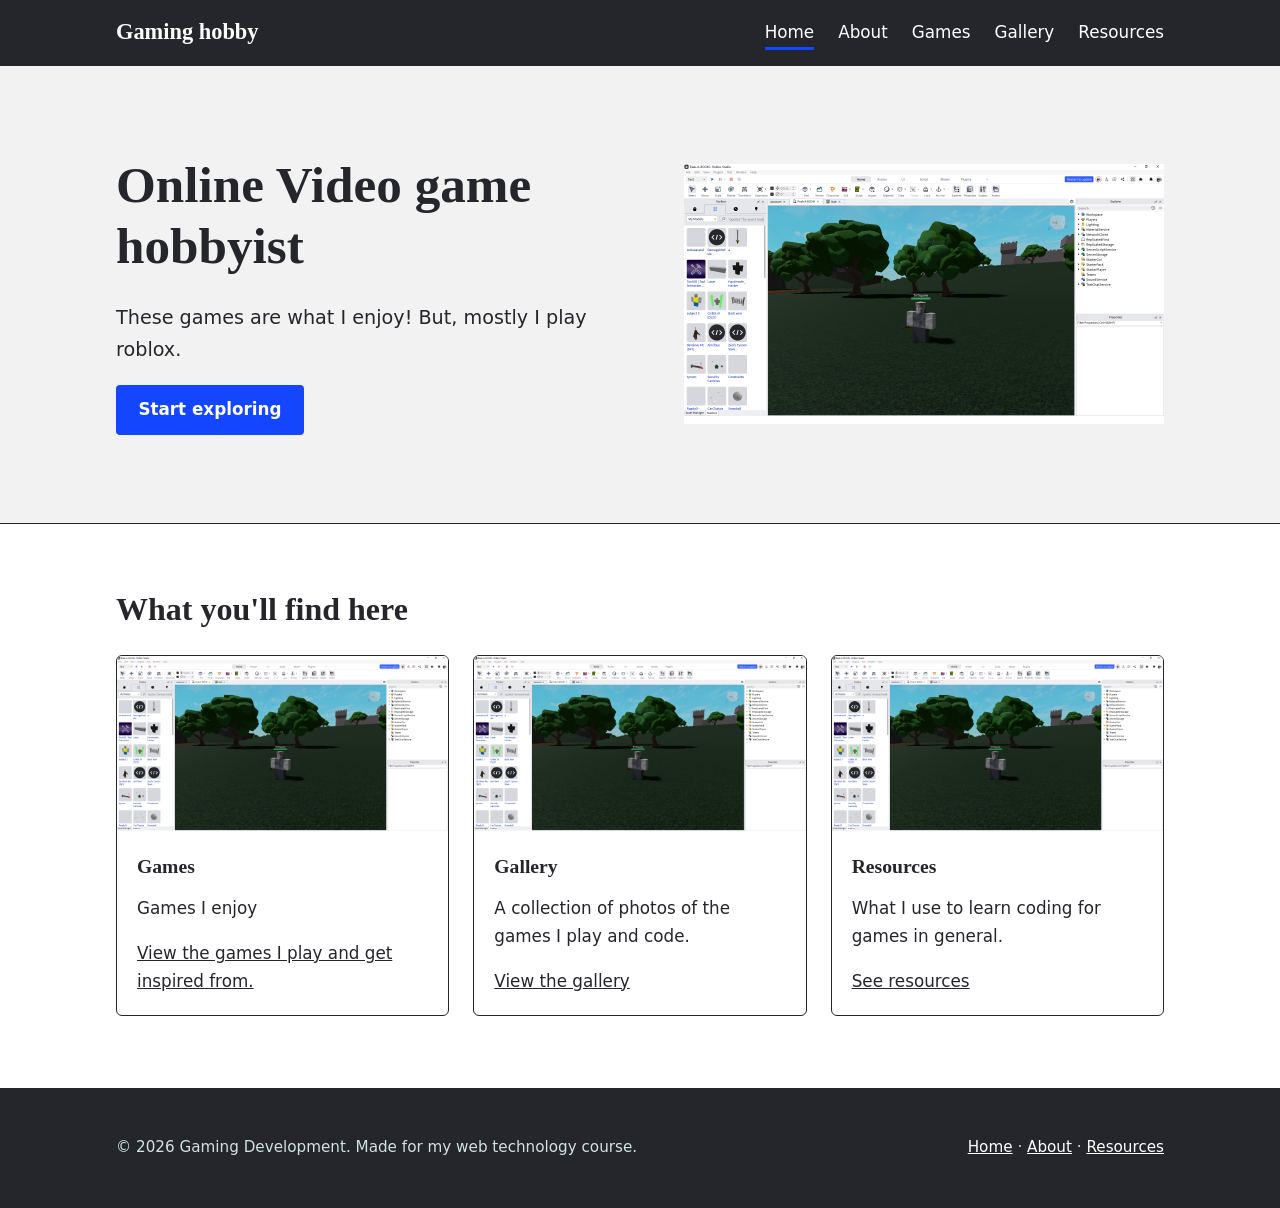
<file: index.html>
<!DOCTYPE html>
<html lang="en">
<head>
<meta charset="UTF-8">
<meta name="viewport" content="width=device-width, initial-scale=1">
<meta name="description" content="Development of games">
<title>Main | Gaming Development</title>
<link rel="stylesheet" href="css/style.css">
</head>
<body>
<header>
  <div class="wrap bar">
    <a class="logo" href="index.html">Gaming hobby</a>
    <input type="checkbox" id="menu-toggle" aria-label="Toggle menu">
    <label class="menu-btn" for="menu-toggle">Menu</label>
    <nav aria-label="Main navigation"><ul><li><a href="index.html" aria-current="page">Home</a></li><li><a href="about.html">About</a></li><li><a href="games.html">Games</a></li><li><a href="gallery.html">Gallery</a></li><li><a href="resources.html">Resources</a></li></ul></nav>
  </div>
</header>
<main>


<section class="hero"><div class="wrap">
  <div>
    <h1>Online Video game hobbyist</h1>
    <p>These games are what I enjoy! But, mostly I play roblox.</p>
    <a class="btn" href="games.html">Start exploring</a>
  </div>
  <img src="images/roblosdev.png" alt="Placeholder illustration of a tide pool at low tide" width="600" height="400">
</div></section>
<section><div class="wrap">  
  <h2>What you'll find here</h2>
  <div class="grid">
    <article class="card"><img src="images/roblosdev.png" alt="Placeholder photo for the Games page" width="600" height="400"><div class="body"><h3>Games</h3><p>Games I enjoy</p><a href="games.html">View the games I play and get inspired from.</a></div></article>
    <article class="card"><img src="images/roblosdev.png" alt="Placeholder photo for the Gallery page" width="600" height="400"><div class="body"><h3>Gallery</h3><p>A collection of photos of the games I play and code.</p><a href="gallery.html">View the gallery</a></div></article>
    <article class="card"><img src="images/roblosdev.png" alt="Placeholder photo for the Resources page" width="600" height="400"><div class="body"><h3>Resources</h3><p>What I use to learn coding for games in general.</p><a href="resources.html">See resources</a></div></article>
  </div>
</div></section>
</main>
<footer>
  <div class="wrap">
    <p>&copy; 2026 Gaming Development. Made for my web technology course.</p>
    <p><a href="index.html">Home</a> &middot; <a href="about.html">About</a> &middot; <a href="resources.html">Resources</a></p>
  </div>
</footer>
</body>
</html>
</file>
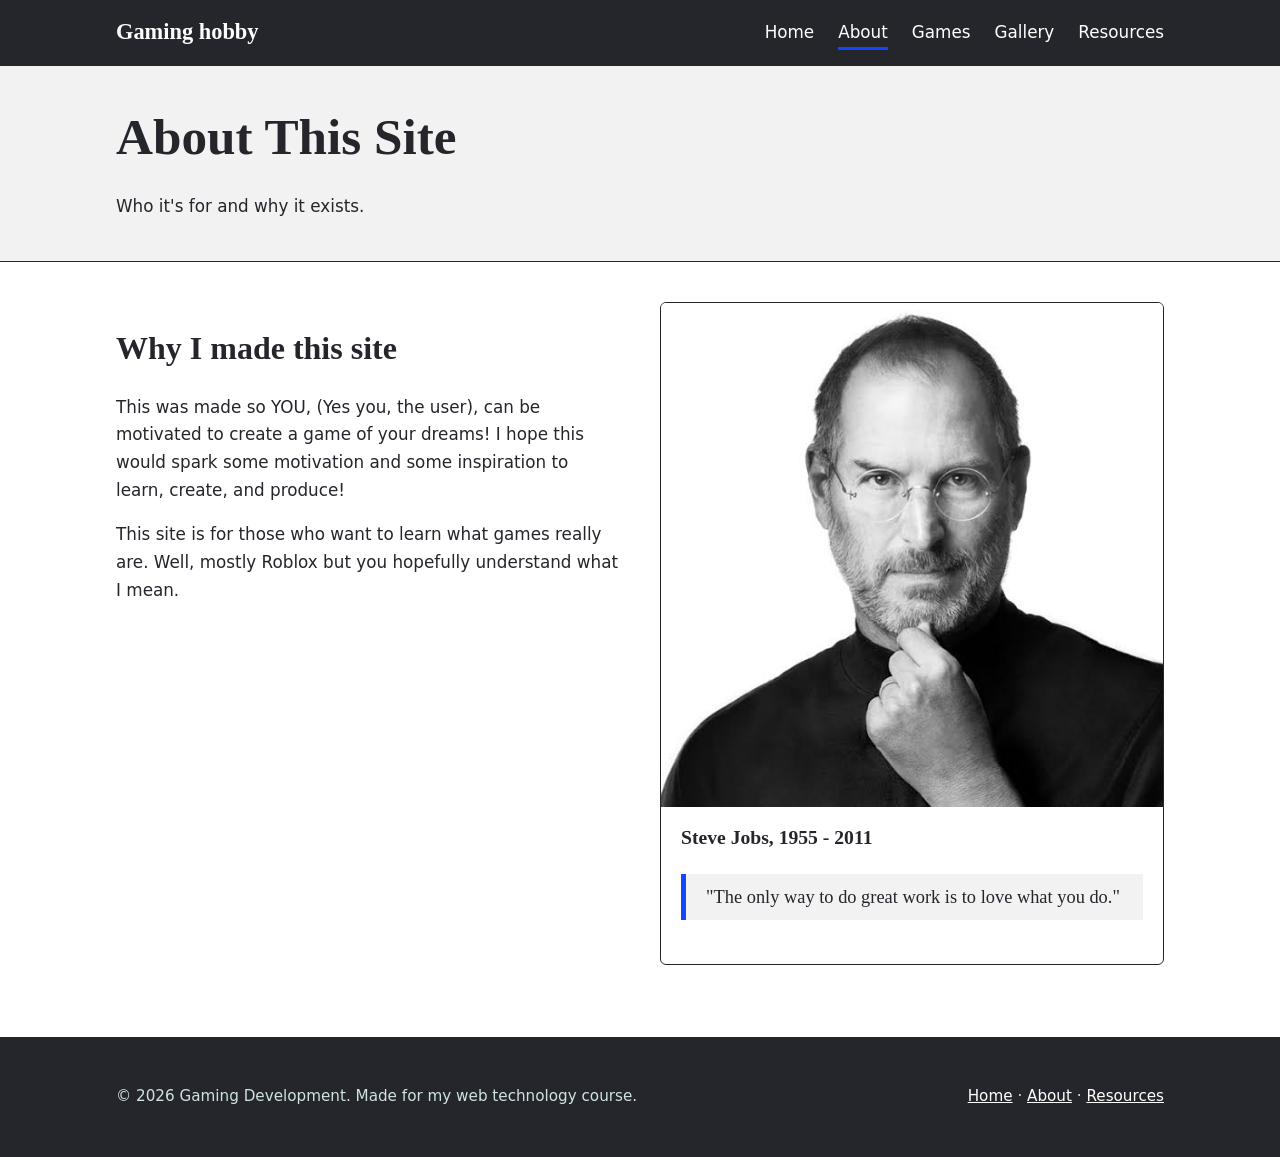
<file: about.html>
<!DOCTYPE html>
<html lang="en">
<head>
<meta charset="UTF-8">
<meta name="viewport" content="width=device-width, initial-scale=1">
<meta name="description" content="Development of games">
<title>About This Site | Gaming Development</title>
<link rel="stylesheet" href="css/style.css">
</head>
<body>
<header>
  <div class="wrap bar">
    <a class="logo" href="index.html">Gaming hobby</a>
    <input type="checkbox" id="menu-toggle" aria-label="Toggle menu">
    <label class="menu-btn" for="menu-toggle">Menu</label>
    <nav aria-label="Main navigation"><ul><li><a href="index.html">Home</a></li><li><a href="about.html" aria-current="page">About</a></li><li><a href="games.html">Games</a></li><li><a href="gallery.html">Gallery</a></li><li><a href="resources.html">Resources</a></li></ul></nav>
  </div>
</header>
<main>
<div class="page-title"><div class="wrap"><h1>About This Site</h1><p>Who it's for and why it exists.</p></div></div>

<section><div class="wrap split">
  <div class="prose">
    <h2>Why I made this site</h2>
    <p>This was made so YOU, (Yes you, the user), can be motivated to create a game of your dreams! I hope this would spark some motivation and some inspiration to learn, create, and produce!</p>
    <p>This site is for those who want to learn what games really are. Well, mostly Roblox but you hopefully understand what I mean.</p>
    
  </div>
  <article class="card"><img src="images/steve.jpeg" alt="Placeholder photo for the Gallery page" width="600" height="400"><div class="body"><h3>Steve Jobs, 1955 - 2011</h3><blockquote>"The only way to do great work is to love what you do."</blockquote></div></article>
</div></section>
</main>
<footer>
  <div class="wrap">
    <p>&copy; 2026 Gaming Development. Made for my web technology course.</p>
    <p><a href="index.html">Home</a> &middot; <a href="about.html">About</a> &middot; <a href="resources.html">Resources</a></p>
  </div>
</footer>
</body>
</html>
</file>
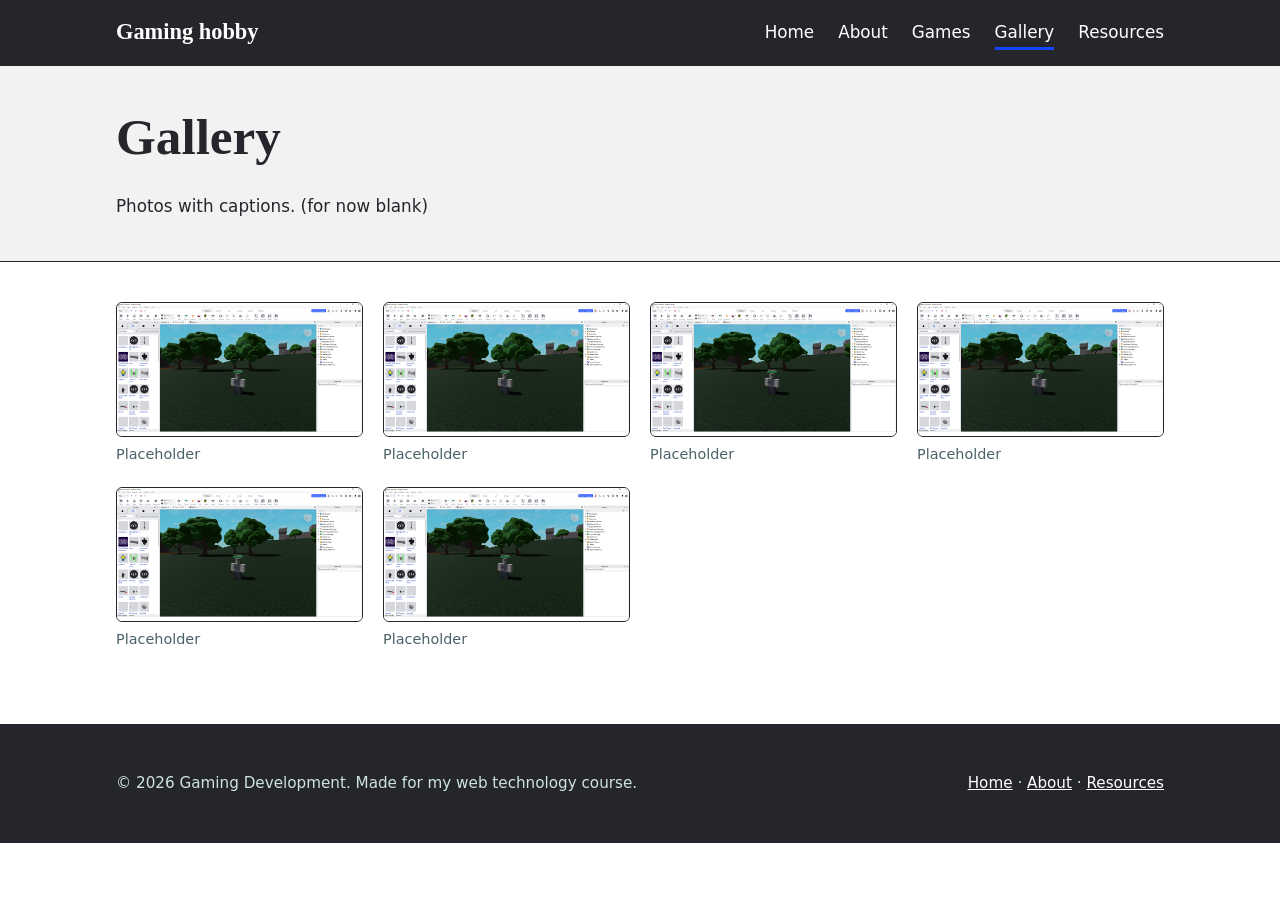
<file: gallery.html>
<!DOCTYPE html>
<html lang="en">
<head>
<meta charset="UTF-8">
<meta name="viewport" content="width=device-width, initial-scale=1">
<meta name="description" content="Development of games">
<title>Gallery | Gaming Development</title>
<link rel="stylesheet" href="css/style.css">
</head>
<body>
<header>
  <div class="wrap bar">
    <a class="logo" href="index.html">Gaming hobby</a>
    <input type="checkbox" id="menu-toggle" aria-label="Toggle menu">
    <label class="menu-btn" for="menu-toggle">Menu</label>
    <nav aria-label="Main navigation"><ul><li><a href="index.html">Home</a></li><li><a href="about.html">About</a></li><li><a href="games.html">Games</a></li><li><a href="gallery.html" aria-current="page">Gallery</a></li><li><a href="resources.html">Resources</a></li></ul></nav>
  </div>
</header>
<main>
<div class="page-title"><div class="wrap"><h1>Gallery</h1><p>Photos with captions. (for now blank)</p></div></div>

<section><div class="wrap">
  <div class="gallery">
    <figure><img src="images/roblosdev.png" alt="Placeholder photo 1" width="600" height="400"><figcaption>Placeholder</figcaption></figure>
    <figure><img src="images/roblosdev.png" alt="Placeholder photo 2" width="600" height="400"><figcaption>Placeholder</figcaption></figure>
    <figure><img src="images/roblosdev.png" alt="Placeholder photo 3" width="600" height="400"><figcaption>Placeholder</figcaption></figure>
    <figure><img src="images/roblosdev.png" alt="Placeholder photo 4" width="600" height="400"><figcaption>Placeholder</figcaption></figure>
    <figure><img src="images/roblosdev.png" alt="Placeholder photo 5" width="600" height="400"><figcaption>Placeholder</figcaption></figure>
    <figure><img src="images/roblosdev.png" alt="Placeholder photo 6" width="600" height="400"><figcaption>Placeholder</figcaption></figure>
  </div>
</div></section>
</main>
<footer>
  <div class="wrap">
    <p>&copy; 2026 Gaming Development. Made for my web technology course.</p>
    <p><a href="index.html">Home</a> &middot; <a href="about.html">About</a> &middot; <a href="resources.html">Resources</a></p>
  </div>
</footer>
</body>
</html>
</file>
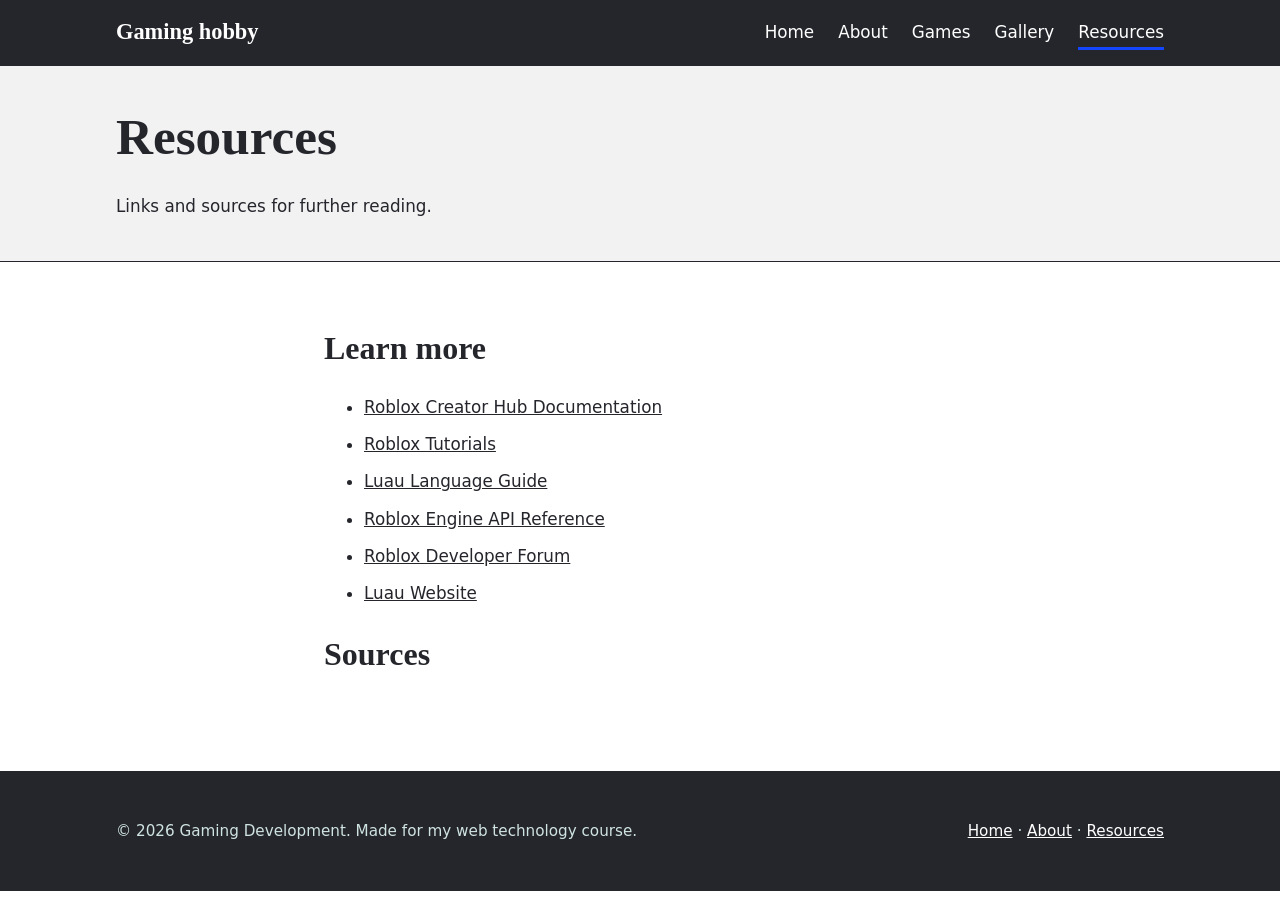
<file: resources.html>
<!DOCTYPE html>
<html lang="en">
<head>
<meta charset="UTF-8">
<meta name="viewport" content="width=device-width, initial-scale=1">
<meta name="description" content="Development of games">
<title>Resources | Gaming Development</title>
<link rel="stylesheet" href="css/style.css">
</head>
<body>
<header>
  <div class="wrap bar">
    <a class="logo" href="index.html">Gaming hobby</a>
    <input type="checkbox" id="menu-toggle" aria-label="Toggle menu">
    <label class="menu-btn" for="menu-toggle">Menu</label>
    <nav aria-label="Main navigation"><ul><li><a href="index.html">Home</a></li><li><a href="about.html">About</a></li><li><a href="games.html">Games</a></li><li><a href="gallery.html">Gallery</a></li><li><a href="resources.html" aria-current="page">Resources</a></li></ul></nav>
  </div>
</header>
<main>
<div class="page-title"><div class="wrap"><h1>Resources</h1><p>Links and sources for further reading.</p></div></div>

<section><div class="wrap prose">
  <h2>Learn more</h2>
  <ul class="links">
    <li><a href="https://create.roblox.com/docs" target="_blank" rel="noopener">Roblox Creator Hub Documentation</a></li>
    <li><a href="https://create.roblox.com/docs/tutorials" target="_blank" rel="noopener">Roblox Tutorials</a></li>
    <li><a href="https://create.roblox.com/docs/luau" target="_blank" rel="noopener noreferrer">Luau Language Guide</a></li>
    <li><a href="https://create.roblox.com/docs/reference/engine" target="_blank" rel="noopener noreferrer">Roblox Engine API Reference</a></li>
    <li><a href="https://devforum.roblox.com" target="_blank" rel="noopener noreferrer">Roblox Developer Forum</a></li>
    <li><a href="https://luau.org" target="_blank" rel="noopener noreferrer">Luau Website</a></li>
  </ul>
  <h2>Sources</h2>
  <p></p>
</div></section>
</main>
<footer>
  <div class="wrap">
    <p>&copy; 2026 Gaming Development. Made for my web technology course.</p>
    <p><a href="index.html">Home</a> &middot; <a href="about.html">About</a> &middot; <a href="resources.html">Resources</a></p>
  </div>
</footer>
</body>
</html>
</file>
<file: css/style.css>
:root{
  --ink:#25262C; --sea:#25262C; --foam:#F2F2F3; --paper:#FFFFFF; --coral:#1446FF ; --line:#25262C;
  --serif:Georgia,"Times New Roman",serif;
  --sans:system-ui,-apple-system,"Segoe UI",Roboto,Arial,sans-serif;
}

*{box-sizing:border-box}

body{margin:0;font-family:var(--sans);color:var(--ink);background:var(--paper);line-height:1.65;font-size:1.05rem}

img{max-width:100%;height:auto;display:block}

a{color:var(--sea)}

a:hover{color:var(--coral)}

:focus-visible{outline:3px solid var(--coral);outline-offset:2px}

h1,h2,h3{font-family:var(--serif);line-height:1.2;color:var(--sea)}

h1{font-size:clamp(2rem,5vw,3.2rem);margin:0 0 .5em}

h2{font-size:clamp(1.5rem,3vw,2rem)}

.wrap{max-width:68rem;margin:0 auto;padding:0 1.25rem}

.prose{max-width:42rem}

/* ----- Header & navigation (menu collapses on small screens, no JavaScript needed) ----- */
header{background:var(--ink);color:#fff}

.bar{display:flex;align-items:center;justify-content:space-between;flex-wrap:wrap;padding:.9rem 1.25rem}

.logo{font-family:var(--serif);font-size:1.4rem;color:#fff;text-decoration:none;font-weight:bold}

.menu-btn{display:none;color:#fff;border:1px solid #fff;padding:.3rem .8rem;border-radius:4px;cursor:pointer}

#menu-toggle{position:absolute;opacity:0}

#menu-toggle:focus-visible + .menu-btn{outline:3px solid var(--coral)}

nav ul{list-style:none;margin:0;padding:0;display:flex;gap:1.5rem}

nav a{color:#fff;text-decoration:none;padding:.3rem 0;border-bottom:3px solid transparent}

nav a:hover,nav a[aria-current="page"]{border-bottom-color:var(--coral);color:#fff}

/* ----- Hero ----- */
.hero{background:var(--foam);border-bottom:1px solid var(--line)}

.hero .wrap{display:grid;grid-template-columns:1.1fr 1fr;gap:2.5rem;align-items:center;padding-top:3rem;padding-bottom:3rem}

.hero p{font-size:1.2rem}

.btn{display:inline-block;background:var(--coral);color:#fff;padding:.7rem 1.4rem;border-radius:4px;text-decoration:none;font-weight:600}

.btn:hover{background:var(--ink);color:#fff}

/* ----- Sections & cards ----- */
main section{padding:2.5rem 0}

.page-title{background:var(--foam);border-bottom:1px solid var(--line);padding:2.5rem 0 1.5rem}

.grid{display:grid;grid-template-columns:repeat(3,1fr);gap:1.5rem}

.card{background:#fff;border:1px solid var(--line);border-radius:6px;overflow:hidden}

.card .body{padding:1rem 1.25rem 1.25rem}

.card h3{margin:.2rem 0 .4rem}

.split{display:grid;grid-template-columns:1fr 1fr;gap:2.5rem;align-items:start}

figure{margin:0}

figcaption{font-size:.9rem;color:#4a6168;padding-top:.4rem}

.gallery{display:grid;grid-template-columns:repeat(auto-fill,minmax(15rem,1fr));gap:1.25rem}

.gallery img{border-radius:6px;border:1px solid var(--line);width:100%}

blockquote{margin:1.5rem 0;padding:.5rem 1.25rem;border-left:5px solid var(--coral);background:var(--foam);font-family:var(--serif);font-size:1.15rem}

ul.links li{margin-bottom:.6rem}

/* ----- Footer ----- */
footer{background:var(--ink);color:#cfe3e0;padding:2rem 0;margin-top:2rem;font-size:.95rem}

footer a{color:#fff}

footer .wrap{display:flex;justify-content:space-between;flex-wrap:wrap;gap:1rem}

/* ----- Tablet ----- */
@media (max-width:56rem){
  .grid{grid-template-columns:repeat(2,1fr)}
  .hero .wrap,.split{grid-template-columns:1fr}
}

/* ----- Mobile ----- */
@media (max-width:40rem){
  .menu-btn{display:block}
  nav{width:100%;display:none}
  #menu-toggle:checked ~ nav{display:block}
  nav ul{flex-direction:column;gap:.4rem;padding:.8rem 0}
  .grid{grid-template-columns:1fr}
}
</file>
